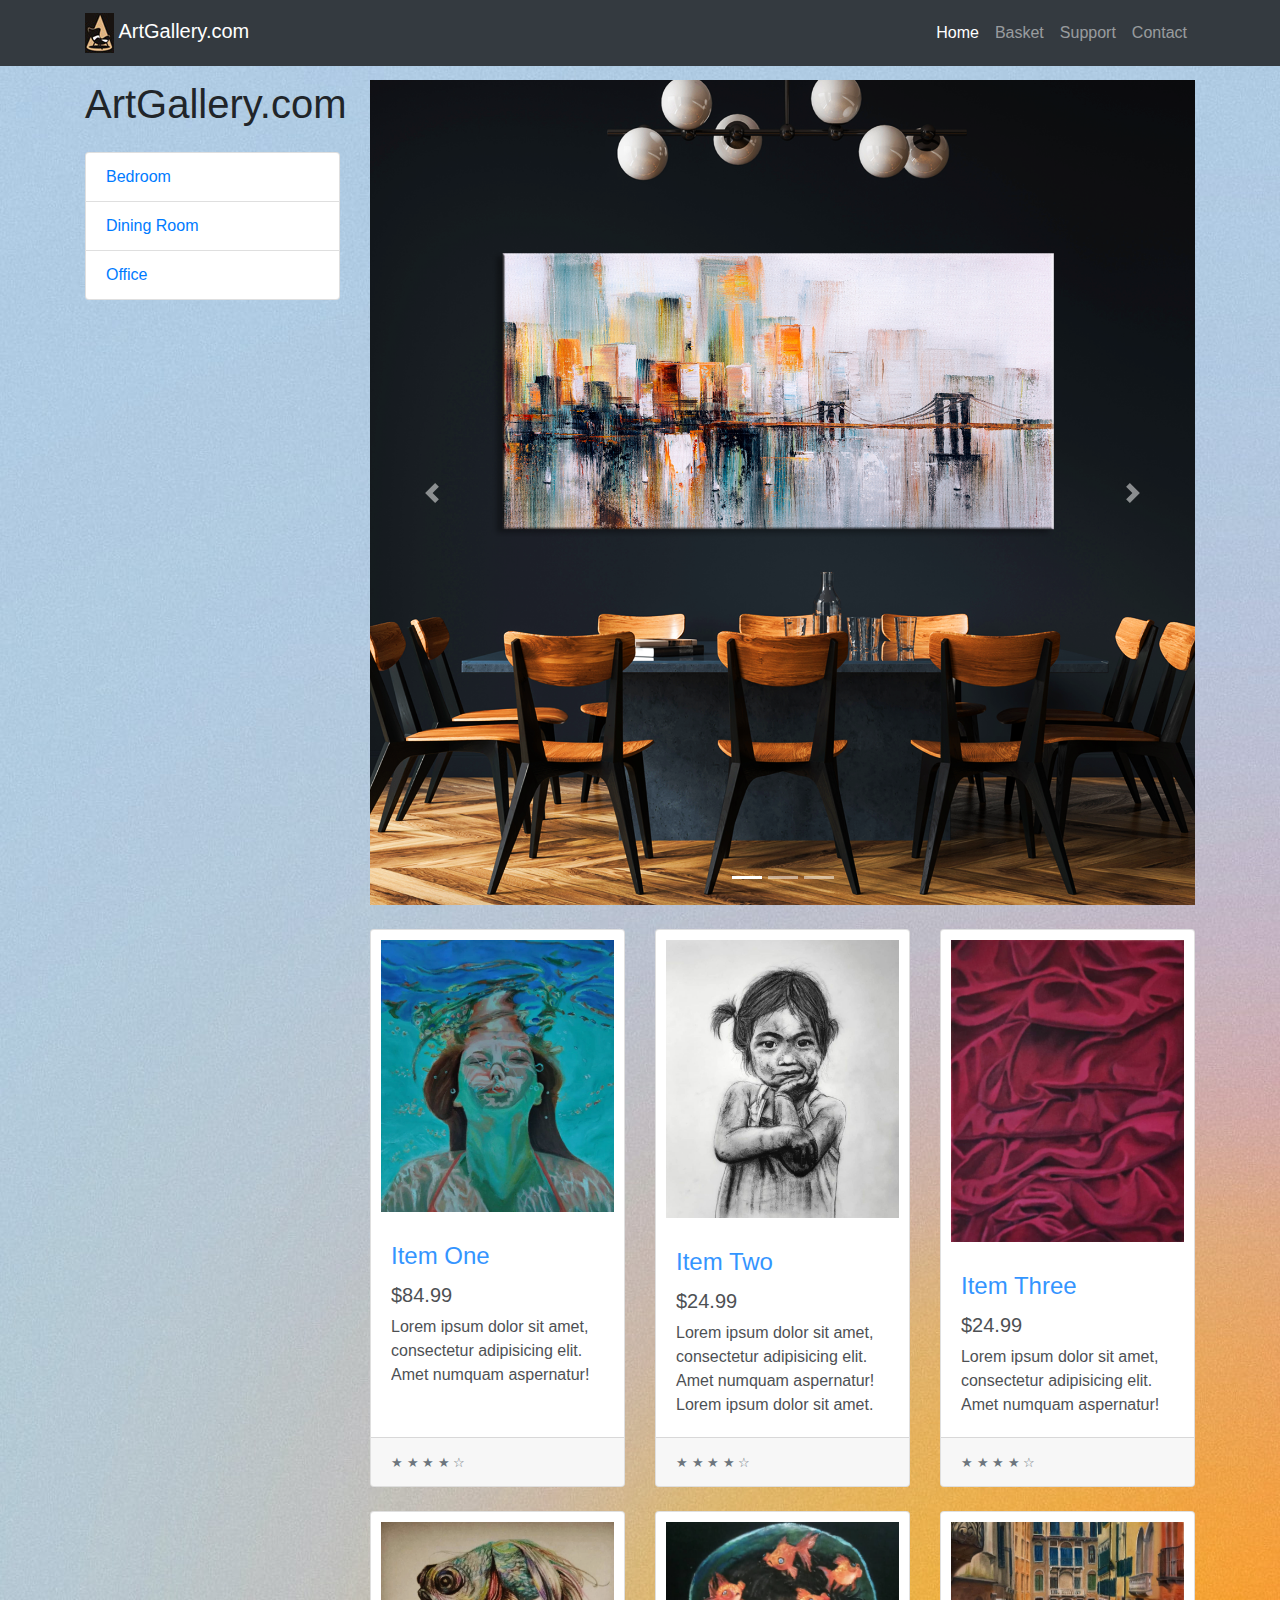
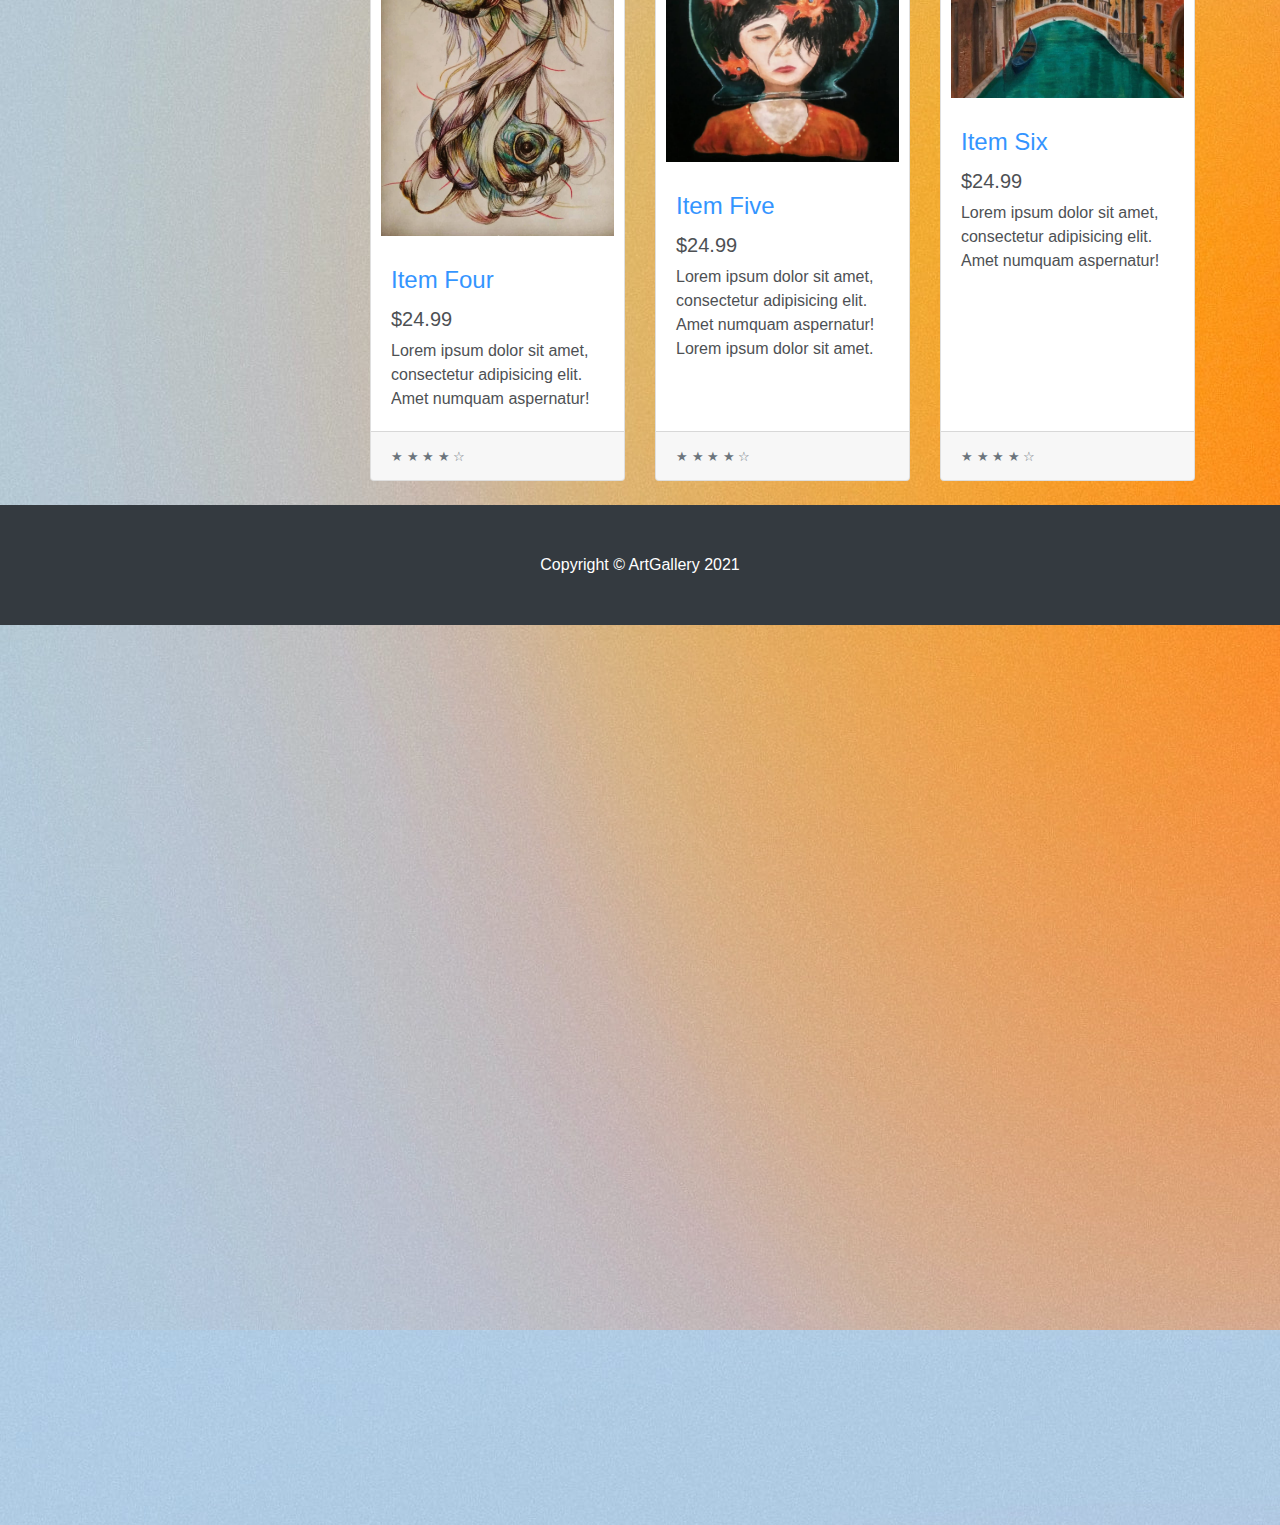
<file: docs/index.html>
<!DOCTYPE html>
<html lang="en">

<head>

  <meta charset="utf-8">
  <meta name="viewport" content="width=device-width, initial-scale=1, shrink-to-fit=no">
  <!--favicon -->
  <meta name="viewport" content="width=device-width, initial-scale=1.0, user-scalable=no">
  <link rel="apple-touch-icon" sizes="180x180" href="./css/favicon/apple-touch-icon.png">
  <link rel="icon" type="image/png" sizes="32x32" href="./css/favicon/favicon-32x32.png">
  <link rel="icon" type="image/png" sizes="16x16" href="./css/favicon/favicon-16x16.png">
  <link rel="manifest" href="./css/favicon/site.webmanifest">
  <link rel="mask-icon" href="./css/favicon/safari-pinned-tab.svg" color="#5bbad5">
  <meta name="msapplication-TileColor" content="#da532c">
  <meta name="theme-color" content="#ffffff">

  <title>AR Shop Homepage - ART Gallery</title>

  <!-- Bootstrap core CSS -->
  <link href="vendor/bootstrap/css/bootstrap.min.css" rel="stylesheet">

  <!-- Custom styles for this template -->
  <link href="css/shop-homepage.css" rel="stylesheet">

</head>

<body>
    <script src="./libs/fas.js"></script>
    <script type="module">
        import { App } from './app.js';

        document.addEventListener("DOMContentLoaded", function(){
            const app = new App();
            window.app = app;
        });
    </script>
  <!-- Navigation -->
  <nav class="navbar navbar-expand-lg navbar-dark bg-dark fixed-top">
    <div class="container">
      <a class="navbar-brand" href="#"><img src="./assets/ar-shop/logo-nav.jpg"/> ArtGallery.com</a>
      <button class="navbar-toggler" type="button" data-toggle="collapse" data-target="#navbarResponsive" aria-controls="navbarResponsive" aria-expanded="false" aria-label="Toggle navigation">
        <span class="navbar-toggler-icon"></span>
      </button>
      <div class="collapse navbar-collapse" id="navbarResponsive">
        <ul class="navbar-nav ml-auto">
          <li class="nav-item active">
            <a class="nav-link" href="#">Home
              <span class="sr-only">(current)</span>
            </a>
          </li>
          <li class="nav-item">
            <a class="nav-link" href="#">Basket</a>
          </li>
          <li class="nav-item">
            <a class="nav-link" href="#">Support</a>
          </li>
          <li class="nav-item">
            <a class="nav-link" href="#">Contact</a>
          </li>
        </ul>
      </div>
    </div>
  </nav>

  <!-- Page Content -->
  <div class="container">

    <div class="row">

      <div class="col-lg-3">

        <h1 class="my-4">ArtGallery.com</h1>
        <div class="list-group">
          <a href="#" class="list-group-item">Bedroom</a>
          <a href="#" class="list-group-item">Dining Room</a>
          <a href="#" class="list-group-item">Office</a>
        </div>

      </div>
      <!-- /.col-lg-3 -->

      <div class="col-lg-9">

        <div id="carouselExampleIndicators" class="carousel slide my-4" data-ride="carousel">
          <ol class="carousel-indicators">
            <li data-target="#carouselExampleIndicators" data-slide-to="0" class="active"></li>
            <li data-target="#carouselExampleIndicators" data-slide-to="1"></li>
            <li data-target="#carouselExampleIndicators" data-slide-to="2"></li>
            <!-- <li data-target="#carouselExampleIndicators" data-slide-to="2"></li> -->

          </ol>
          <div class="carousel-inner" role="listbox">
            <div class="carousel-item active">
              <img class="d-block img-fluid" src="./assets/ar-shop/dining.png" alt="First slide">
            </div>
            <div class="carousel-item">
              <img class="d-block img-fluid" src="./assets/ar-shop/hall.jpeg" alt="Second slide">
            </div>
            <div class="carousel-item ">
              <img class="d-block img-fluid" src="./assets/ar-shop/bedroom.jpeg" alt="Third slide">
            </div>
            <!-- <div class="carousel-item">
              <img class="d-block img-fluid" src="./assets/ar-shop/office.jpeg" alt="Fourth slide">
            </div> -->
          </div>
          <a class="carousel-control-prev" href="#carouselExampleIndicators" role="button" data-slide="prev">
            <span class="carousel-control-prev-icon" aria-hidden="true"></span>
            <span class="sr-only">Previous</span>
          </a>
          <a class="carousel-control-next" href="#carouselExampleIndicators" role="button" data-slide="next">
            <span class="carousel-control-next-icon" aria-hidden="true"></span>
            <span class="sr-only">Next</span>
          </a>
        </div>

        <div class="row">

          <div class="col-lg-4 col-md-6 mb-4">
            <div class="card h-100">
              <a href="#"><img class="card-img-top" src="./assets/ar-shop/underWater.png" alt=""></a>
              <div class="card-body">
                <h4 class="card-title">
                  <a href="#">Item One</a>
                </h4>
                <h5>$84.99</h5>
                <p class="card-text">Lorem ipsum dolor sit amet, consectetur adipisicing elit. Amet numquam aspernatur!</p>
              </div>
              <div class="card-footer">
                <small class="text-muted">&#9733; &#9733; &#9733; &#9733; &#9734;</small>
                <button class="ar-button" onclick="window.app.showPainting('underWater');"><i class="fas fa-camera"></i></button>
              </div>
              
            </div>
          </div>

          <div class="col-lg-4 col-md-6 mb-4">
            <div class="card h-100">
              <a href="#"><img class="card-img-top" src="./assets/ar-shop/charcoal.png" alt=""></a>
              <div class="card-body">
                <h4 class="card-title">
                  <a href="#">Item Two</a>
                </h4>
                <h5>$24.99</h5>
                <p class="card-text">Lorem ipsum dolor sit amet, consectetur adipisicing elit. Amet numquam aspernatur! Lorem ipsum dolor sit amet.</p>
              </div>
              <div class="card-footer">
                <small class="text-muted">&#9733; &#9733; &#9733; &#9733; &#9734;</small>
                <button class="ar-button" onclick="window.app.showPainting('charcoal');"><i class="fas fa-camera"></i></button>
              </div>
            </div>
          </div>

          <div class="col-lg-4 col-md-6 mb-4">
            <div class="card h-100">
              <a href="#"><img class="card-img-top" src="./assets/ar-shop/crimson.png" alt=""></a>
              <div class="card-body">
                <h4 class="card-title">
                  <a href="#">Item Three</a>
                </h4>
                <h5>$24.99</h5>
                <p class="card-text">Lorem ipsum dolor sit amet, consectetur adipisicing elit. Amet numquam aspernatur!</p>
              </div>
              <div class="card-footer">
                <small class="text-muted">&#9733; &#9733; &#9733; &#9733; &#9734;</small>
                <button class="ar-button" onclick="window.app.showPainting('crimson');"><i class="fas fa-camera"></i></button>
              </div>
            </div>
          </div>

          <div class="col-lg-4 col-md-6 mb-4">
            <div class="card h-100">
              <a href="#"><img class="card-img-top" src="./assets/ar-shop/entangled.png" alt=""></a>
              <div class="card-body">
                <h4 class="card-title">
                  <a href="#">Item Four</a>
                </h4>
                <h5>$24.99</h5>
                <p class="card-text">Lorem ipsum dolor sit amet, consectetur adipisicing elit. Amet numquam aspernatur!</p>
              </div>
              <div class="card-footer">
                <small class="text-muted">&#9733; &#9733; &#9733; &#9733; &#9734;</small>
                <button class="ar-button" onclick="window.app.showPainting('entangled');"><i class="fas fa-camera"></i></button>
              </div>
            </div>
          </div>

          <div class="col-lg-4 col-md-6 mb-4">
            <div class="card h-100">
              <a href="#"><img class="card-img-top" src="./assets/ar-shop/mistakenIdentity.png" alt=""></a>
              <div class="card-body">
                <h4 class="card-title">
                  <a href="#">Item Five</a>
                </h4>
                <h5>$24.99</h5>
                <p class="card-text">Lorem ipsum dolor sit amet, consectetur adipisicing elit. Amet numquam aspernatur! Lorem ipsum dolor sit amet.</p>
              </div>
              <div class="card-footer">
                <small class="text-muted">&#9733; &#9733; &#9733; &#9733; &#9734;</small>
                <button class="ar-button" onclick="window.app.showPainting('mistakenIdentity');"><i class="fas fa-camera"></i></button>
              </div>
            </div>
          </div>

          <div class="col-lg-4 col-md-6 mb-4">
            <div class="card h-100">
              <a href="#"><img class="card-img-top" src="./assets/ar-shop/veniceCity.png" alt=""></a>
              <div class="card-body">
                <h4 class="card-title">
                  <a href="#">Item Six</a>
                </h4>
                <h5>$24.99</h5>
                <p class="card-text">Lorem ipsum dolor sit amet, consectetur adipisicing elit. Amet numquam aspernatur!</p>
              </div>
              <div class="card-footer">
                <small class="text-muted">&#9733; &#9733; &#9733; &#9733; &#9734;</small>
                <button class="ar-button" onclick="window.app.showPainting('veniceCity');"><i class="fas fa-camera"></i></button>
              </div>
            </div>
          </div>

        </div>
        <!-- /.row -->

      </div>
      <!-- /.col-lg-9 -->

    </div>
    <!-- /.row -->

  </div>
  <!-- /.container -->

  <!-- Footer -->
  <footer class="py-5 bg-dark">
    <div class="container">
      <p class="m-0 text-center text-white">Copyright &copy; ArtGallery 2021</p>
    </div>
    <!-- /.container -->
  </footer>

  <!-- Bootstrap core JavaScript -->
  <script src="vendor/jquery/jquery.min.js"></script>
  <script src="vendor/bootstrap/js/bootstrap.bundle.min.js"></script>

</body>

</html>
</file>
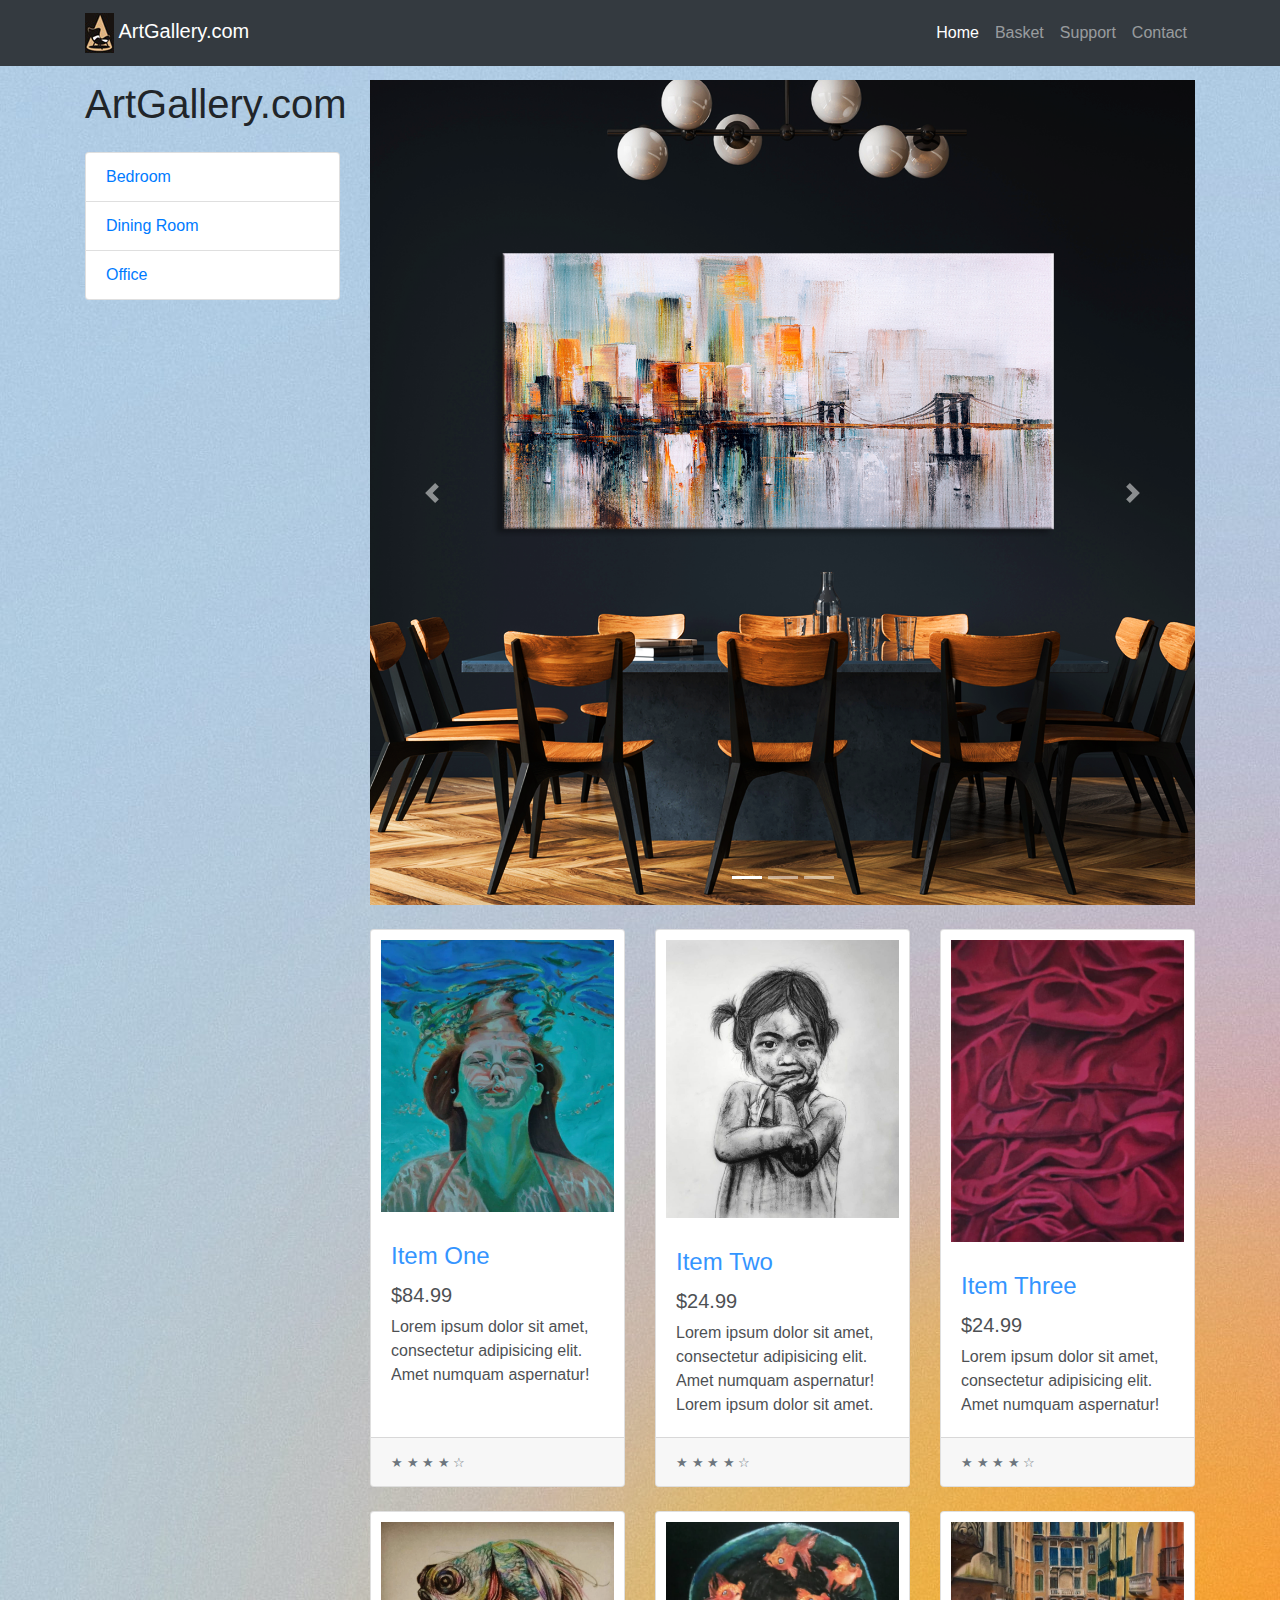
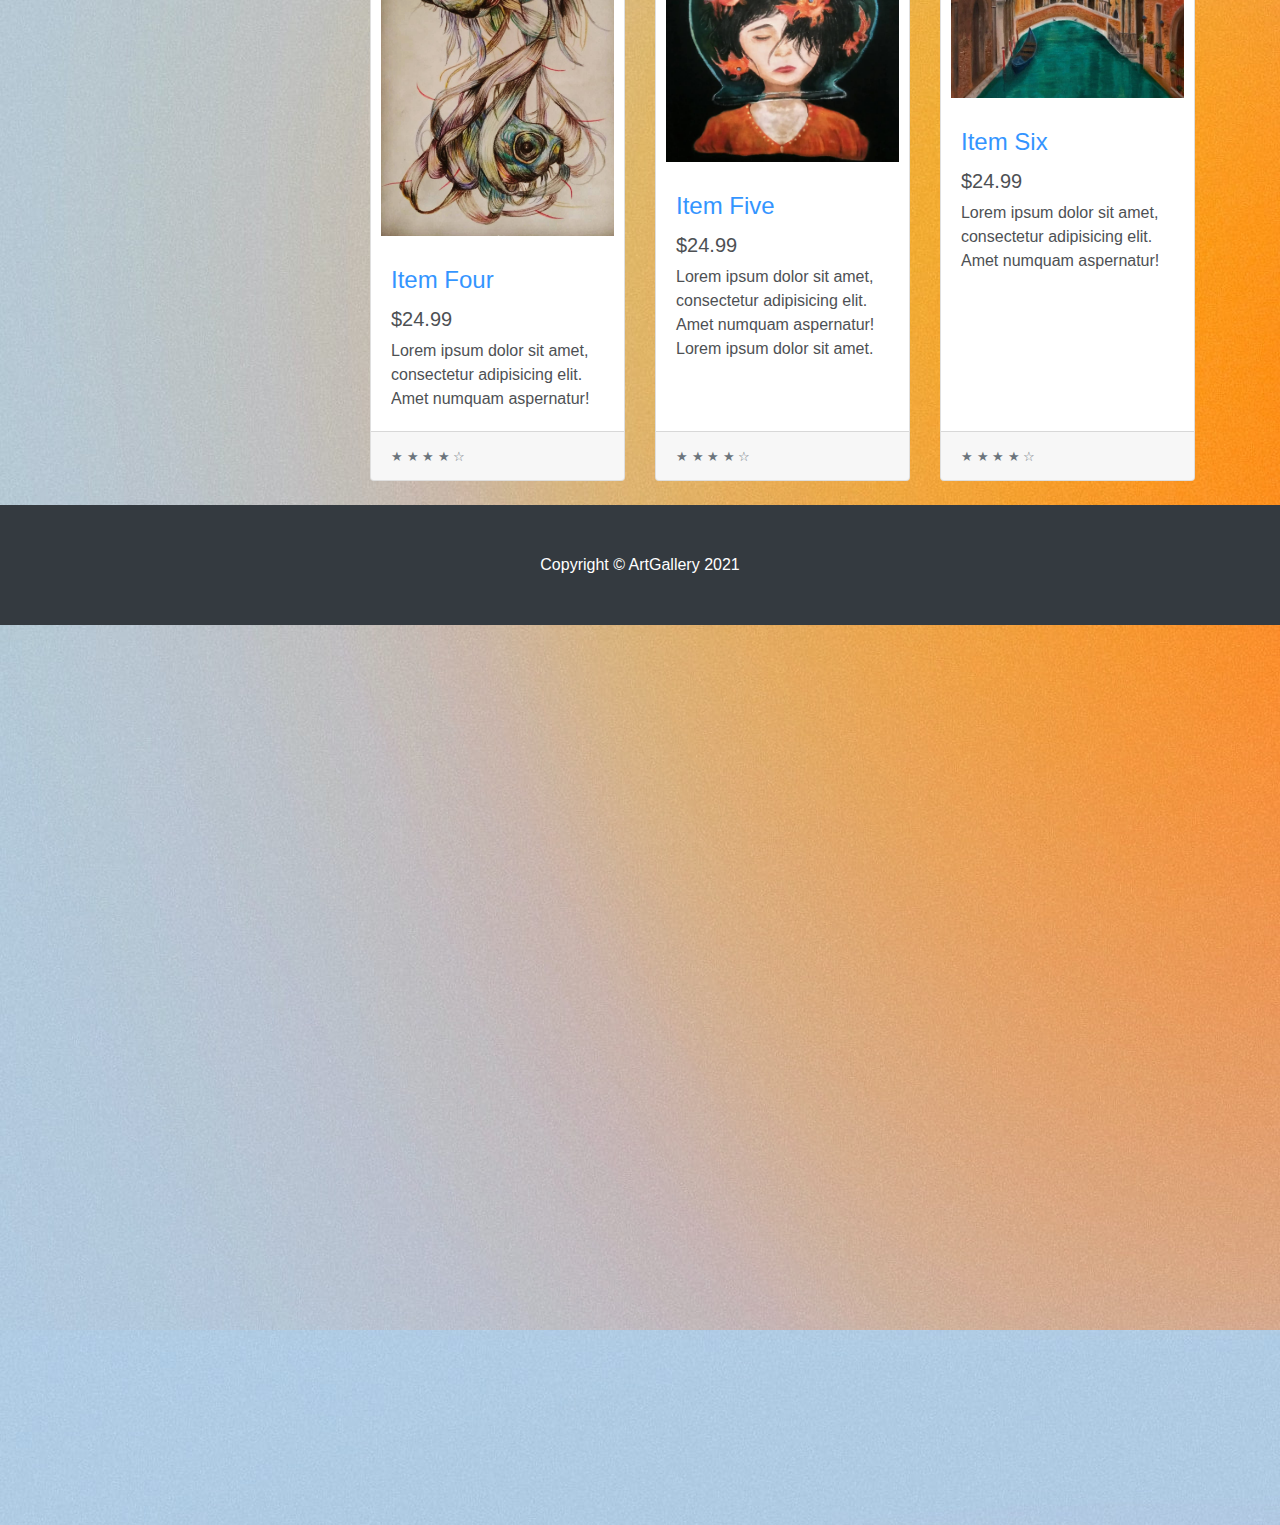
<file: docs/start/arPaintings/index.html>
<!DOCTYPE html>
<html lang="en">

<head>

  <meta charset="utf-8">
  <meta name="viewport" content="width=device-width, initial-scale=1, shrink-to-fit=no">
  <!--favicon -->
  <meta name="viewport" content="width=device-width, initial-scale=1.0, user-scalable=no">
  <link rel="apple-touch-icon" sizes="180x180" href="../../css/favicon/apple-touch-icon.png">
  <link rel="icon" type="image/png" sizes="32x32" href="../../css/favicon/favicon-32x32.png">
  <link rel="icon" type="image/png" sizes="16x16" href="../../css/favicon/favicon-16x16.png">
  <link rel="manifest" href="../../css/favicon/site.webmanifest">
  <link rel="mask-icon" href="../../css/favicon/safari-pinned-tab.svg" color="#5bbad5">
  <meta name="msapplication-TileColor" content="#da532c">
  <meta name="theme-color" content="#ffffff">

  <title>AR Shop Homepage - ART Gallery</title>

  <!-- Bootstrap core CSS -->
  <link href="vendor/bootstrap/css/bootstrap.min.css" rel="stylesheet">

  <!-- Custom styles for this template -->
  <link href="css/shop-homepage.css" rel="stylesheet">

</head>

<body>
    <script src="../../libs/fas.js"></script>
    <script type="module">
        import { App } from './app.js';

        document.addEventListener("DOMContentLoaded", function(){
            const app = new App();
            window.app = app;
        });
    </script>
  <!-- Navigation -->
  <nav class="navbar navbar-expand-lg navbar-dark bg-dark fixed-top">
    <div class="container">
      <a class="navbar-brand" href="#"><img src="../../assets/ar-shop/logo-nav.jpg"/> ArtGallery.com</a>
      <button class="navbar-toggler" type="button" data-toggle="collapse" data-target="#navbarResponsive" aria-controls="navbarResponsive" aria-expanded="false" aria-label="Toggle navigation">
        <span class="navbar-toggler-icon"></span>
      </button>
      <div class="collapse navbar-collapse" id="navbarResponsive">
        <ul class="navbar-nav ml-auto">
          <li class="nav-item active">
            <a class="nav-link" href="#">Home
              <span class="sr-only">(current)</span>
            </a>
          </li>
          <li class="nav-item">
            <a class="nav-link" href="#">Basket</a>
          </li>
          <li class="nav-item">
            <a class="nav-link" href="#">Support</a>
          </li>
          <li class="nav-item">
            <a class="nav-link" href="#">Contact</a>
          </li>
        </ul>
      </div>
    </div>
  </nav>

  <!-- Page Content -->
  <div class="container">

    <div class="row">

      <div class="col-lg-3">

        <h1 class="my-4">ArtGallery.com</h1>
        <div class="list-group">
          <a href="#" class="list-group-item">Bedroom</a>
          <a href="#" class="list-group-item">Dining Room</a>
          <a href="#" class="list-group-item">Office</a>
        </div>

      </div>
      <!-- /.col-lg-3 -->

      <div class="col-lg-9">

        <div id="carouselExampleIndicators" class="carousel slide my-4" data-ride="carousel">
          <ol class="carousel-indicators">
            <li data-target="#carouselExampleIndicators" data-slide-to="0" class="active"></li>
            <li data-target="#carouselExampleIndicators" data-slide-to="1"></li>
            <li data-target="#carouselExampleIndicators" data-slide-to="2"></li>
            <!-- <li data-target="#carouselExampleIndicators" data-slide-to="2"></li> -->

          </ol>
          <div class="carousel-inner" role="listbox">
            <div class="carousel-item active">
              <img class="d-block img-fluid" src="../../assets/ar-shop/dining.png" alt="First slide">
            </div>
            <div class="carousel-item">
              <img class="d-block img-fluid" src="../../assets/ar-shop/hall.jpeg" alt="Second slide">
            </div>
            <div class="carousel-item ">
              <img class="d-block img-fluid" src="../../assets/ar-shop/bedroom.jpeg" alt="Third slide">
            </div>
            <!-- <div class="carousel-item">
              <img class="d-block img-fluid" src="../../assets/ar-shop/office.jpeg" alt="Fourth slide">
            </div> -->
          </div>
          <a class="carousel-control-prev" href="#carouselExampleIndicators" role="button" data-slide="prev">
            <span class="carousel-control-prev-icon" aria-hidden="true"></span>
            <span class="sr-only">Previous</span>
          </a>
          <a class="carousel-control-next" href="#carouselExampleIndicators" role="button" data-slide="next">
            <span class="carousel-control-next-icon" aria-hidden="true"></span>
            <span class="sr-only">Next</span>
          </a>
        </div>

        <div class="row">

          <div class="col-lg-4 col-md-6 mb-4">
            <div class="card h-100">
              <a href="#"><img class="card-img-top" src="../../assets/ar-shop/underWater.png" alt=""></a>
              <div class="card-body">
                <h4 class="card-title">
                  <a href="#">Item One</a>
                </h4>
                <h5>$84.99</h5>
                <p class="card-text">Lorem ipsum dolor sit amet, consectetur adipisicing elit. Amet numquam aspernatur!</p>
              </div>
              <div class="card-footer">
                <small class="text-muted">&#9733; &#9733; &#9733; &#9733; &#9734;</small>
                <button class="ar-button" onclick="window.app.showChair('underWater');"><i class="fas fa-camera"></i></button>
              </div>
              
            </div>
          </div>

          <div class="col-lg-4 col-md-6 mb-4">
            <div class="card h-100">
              <a href="#"><img class="card-img-top" src="../../assets/ar-shop/charcoal.png" alt=""></a>
              <div class="card-body">
                <h4 class="card-title">
                  <a href="#">Item Two</a>
                </h4>
                <h5>$24.99</h5>
                <p class="card-text">Lorem ipsum dolor sit amet, consectetur adipisicing elit. Amet numquam aspernatur! Lorem ipsum dolor sit amet.</p>
              </div>
              <div class="card-footer">
                <small class="text-muted">&#9733; &#9733; &#9733; &#9733; &#9734;</small>
                <button class="ar-button" onclick="window.app.showChair('charcoal');"><i class="fas fa-camera"></i></button>
              </div>
            </div>
          </div>

          <div class="col-lg-4 col-md-6 mb-4">
            <div class="card h-100">
              <a href="#"><img class="card-img-top" src="../../assets/ar-shop/crimson.png" alt=""></a>
              <div class="card-body">
                <h4 class="card-title">
                  <a href="#">Item Three</a>
                </h4>
                <h5>$24.99</h5>
                <p class="card-text">Lorem ipsum dolor sit amet, consectetur adipisicing elit. Amet numquam aspernatur!</p>
              </div>
              <div class="card-footer">
                <small class="text-muted">&#9733; &#9733; &#9733; &#9733; &#9734;</small>
                <button class="ar-button" onclick="window.app.showChair('crimson');"><i class="fas fa-camera"></i></button>
              </div>
            </div>
          </div>

          <div class="col-lg-4 col-md-6 mb-4">
            <div class="card h-100">
              <a href="#"><img class="card-img-top" src="../../assets/ar-shop/entangled.png" alt=""></a>
              <div class="card-body">
                <h4 class="card-title">
                  <a href="#">Item Four</a>
                </h4>
                <h5>$24.99</h5>
                <p class="card-text">Lorem ipsum dolor sit amet, consectetur adipisicing elit. Amet numquam aspernatur!</p>
              </div>
              <div class="card-footer">
                <small class="text-muted">&#9733; &#9733; &#9733; &#9733; &#9734;</small>
                <button class="ar-button" onclick="window.app.showChair('entangled');"><i class="fas fa-camera"></i></button>
              </div>
            </div>
          </div>

          <div class="col-lg-4 col-md-6 mb-4">
            <div class="card h-100">
              <a href="#"><img class="card-img-top" src="../../assets/ar-shop/mistakenIdentity.png" alt=""></a>
              <div class="card-body">
                <h4 class="card-title">
                  <a href="#">Item Five</a>
                </h4>
                <h5>$24.99</h5>
                <p class="card-text">Lorem ipsum dolor sit amet, consectetur adipisicing elit. Amet numquam aspernatur! Lorem ipsum dolor sit amet.</p>
              </div>
              <div class="card-footer">
                <small class="text-muted">&#9733; &#9733; &#9733; &#9733; &#9734;</small>
                <button class="ar-button" onclick="window.app.showChair('mistakenIdentity');"><i class="fas fa-camera"></i></button>
              </div>
            </div>
          </div>

          <div class="col-lg-4 col-md-6 mb-4">
            <div class="card h-100">
              <a href="#"><img class="card-img-top" src="../../assets/ar-shop/veniceCity.png" alt=""></a>
              <div class="card-body">
                <h4 class="card-title">
                  <a href="#">Item Six</a>
                </h4>
                <h5>$24.99</h5>
                <p class="card-text">Lorem ipsum dolor sit amet, consectetur adipisicing elit. Amet numquam aspernatur!</p>
              </div>
              <div class="card-footer">
                <small class="text-muted">&#9733; &#9733; &#9733; &#9733; &#9734;</small>
                <button class="ar-button" onclick="window.app.showChair('veniceCity');"><i class="fas fa-camera"></i></button>
              </div>
            </div>
          </div>

        </div>
        <!-- /.row -->

      </div>
      <!-- /.col-lg-9 -->

    </div>
    <!-- /.row -->

  </div>
  <!-- /.container -->

  <!-- Footer -->
  <footer class="py-5 bg-dark">
    <div class="container">
      <p class="m-0 text-center text-white">Copyright &copy; ArtGallery 2021</p>
    </div>
    <!-- /.container -->
  </footer>

  <!-- Bootstrap core JavaScript -->
  <script src="vendor/jquery/jquery.min.js"></script>
  <script src="vendor/bootstrap/js/bootstrap.bundle.min.js"></script>

</body>

</html>
</file>
<file: docs/css/shop-homepage.css>
/*!
 * Start Bootstrap - Shop Homepage (https://startbootstrap.com/template/shop-homepage)
 * Copyright 2013-2020 Start Bootstrap
 * Licensed under MIT (https://github.com/StartBootstrap/startbootstrap-shop-homepage/blob/master/LICENSE)
 */
body {
  padding-top: 56px;
  background-image: url('../assets/ar-shop/bg1.jpg');
}
.card-img-top{
    padding: 10px 10px;
}
.card-body {
  opacity: 0.8;
}
.ar-button{
    display: none;
    width: 40px;
    height: 30px;
    float: right;
    right: 5px;
}
</file>
<file: docs/start/arPaintings/css/shop-homepage.css>
/*!
 * Start Bootstrap - Shop Homepage (https://startbootstrap.com/template/shop-homepage)
 * Copyright 2013-2020 Start Bootstrap
 * Licensed under MIT (https://github.com/StartBootstrap/startbootstrap-shop-homepage/blob/master/LICENSE)
 */
body {
  padding-top: 56px;
  background-image: url('../../../assets/ar-shop/bg1.jpg');
}
.card-img-top{
    padding: 10px 10px;
}
.card-body {
  opacity: 0.8;
}
.ar-button{
    display: none;
    width: 40px;
    height: 30px;
    float: right;
    right: 5px;
}
</file>
